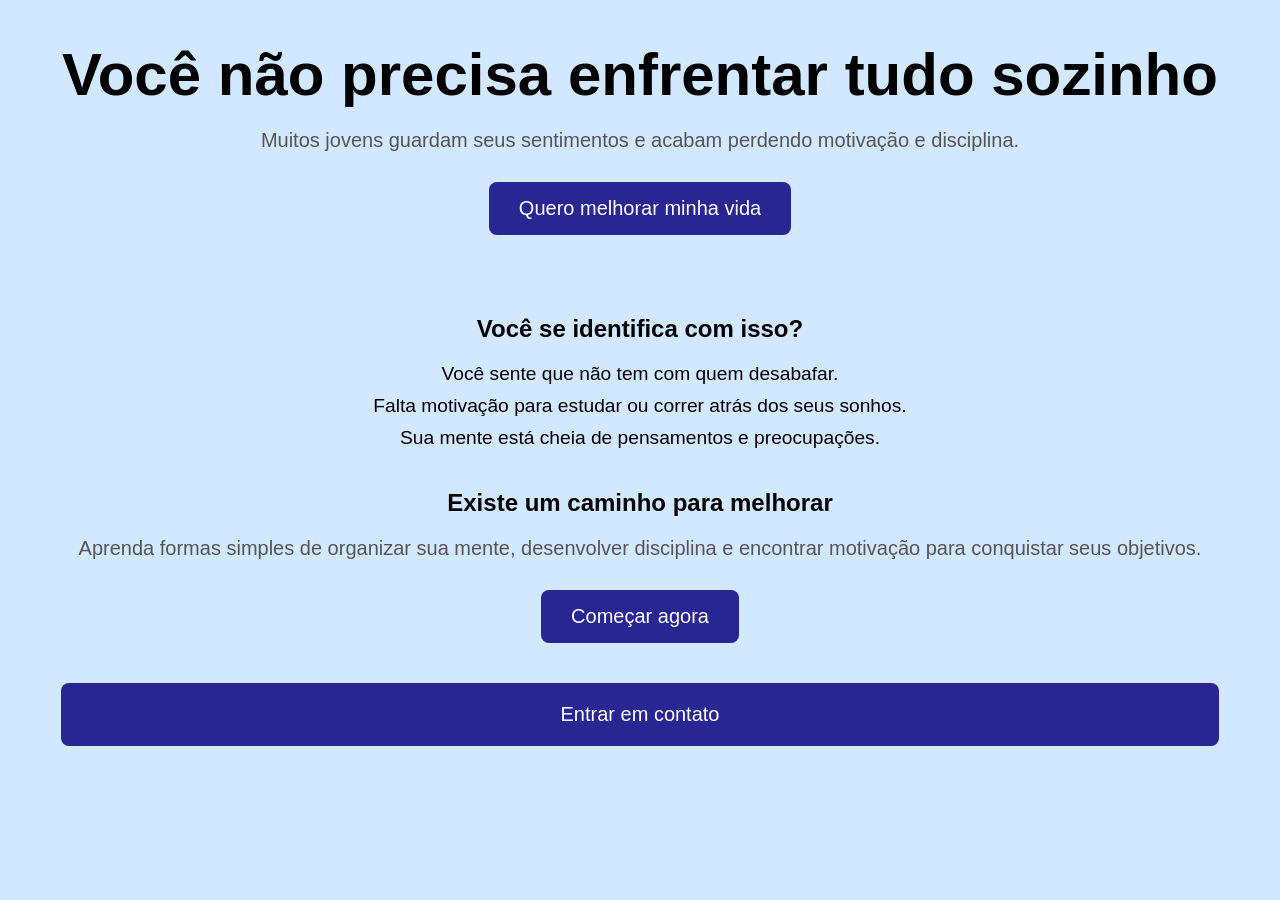
<file: index.html>
<!DOCTYPE html>
<html lang="pt-br">
<head>
    <meta charset="UTF-8">
    <meta name="viewport" content="width=device-width, initial-scale=1.0">
    <link rel="stylesheet" href="style.css">
    <title>Saúde Mental</title>
</head>
<body>
    <h1 class="hum">Você não precisa enfrentar tudo sozinho</h1>
    <p class="subtitulo">Muitos jovens guardam seus sentimentos e acabam perdendo motivação e disciplina.</p>
    <a href="#" class="botao">Quero melhorar minha vida</a>
    <h2>Você se identifica com isso?</h2>
    <div class="paragrafo">
        <p>Você sente que não tem com quem desabafar.</p>
        <p>Falta motivação para estudar ou correr atrás dos seus sonhos.</p>
        <p>Sua mente está cheia de pensamentos e preocupações.</p>
    </div>
    <h2>Existe um caminho para melhorar</h2>
    <p class="subtitulo">Aprenda formas simples de organizar sua mente, desenvolver disciplina e encontrar motivação para conquistar seus objetivos.</p>
    <a href="#" class="botao">Começar agora</a>
    <a href="contato.html" class="botaoum">Entrar em contato</a>
</body>
</html>
</file>
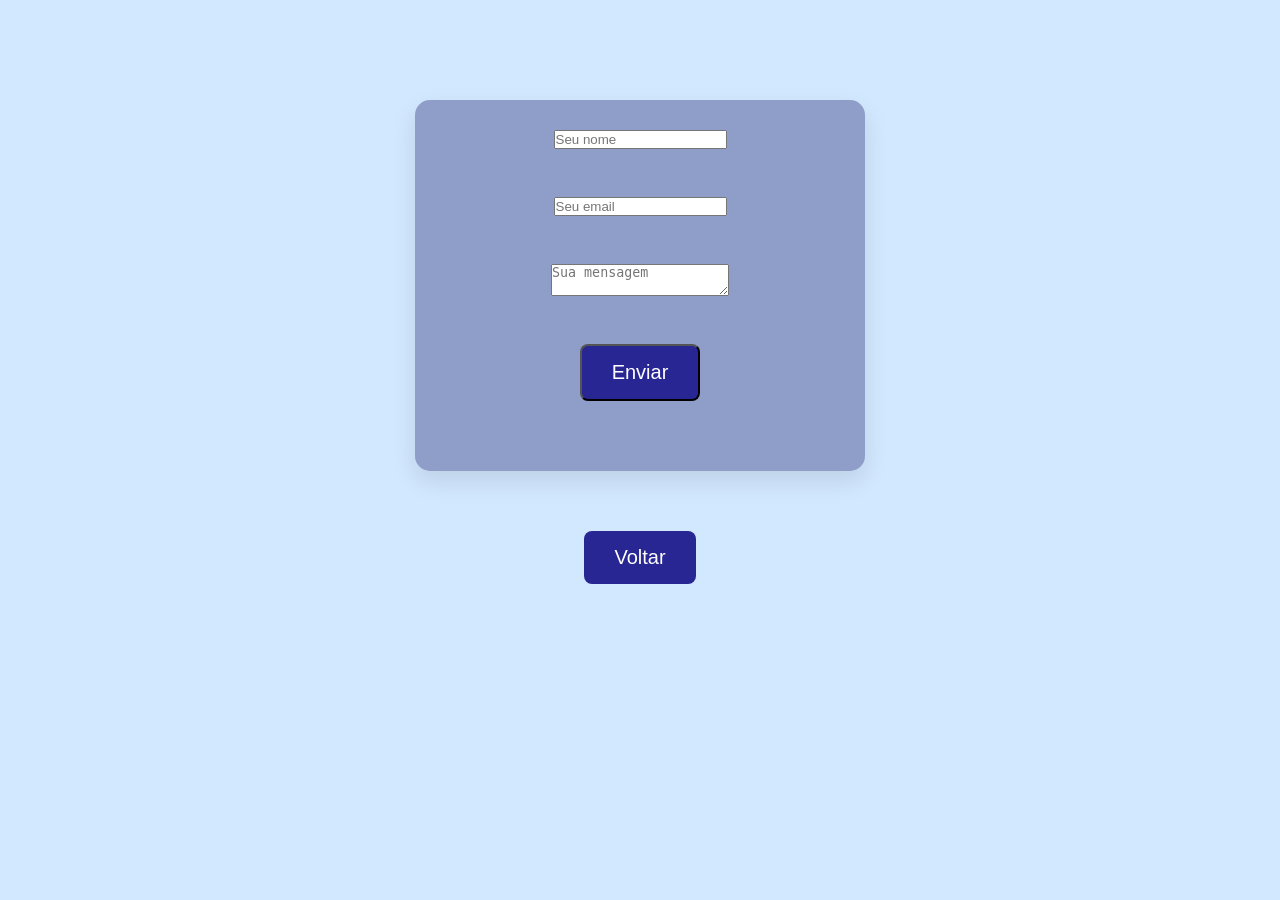
<file: contato.html>
<!DOCTYPE html>
<html lang="pt-br">
<head>
    <meta charset="UTF-8">
    <meta name="viewport" content="width=device-width, initial-scale=1.0">
    <title>Contato</title>
    <link rel="stylesheet" href="style.css">
</head>
<body>
    <form>
        <input type="text" placeholder="Seu nome"><br>
        <input type="email" placeholder="Seu email"><br>
        <textarea placeholder="Sua mensagem"></textarea><br>
        <button type="submit" class="botao">Enviar</button>    
    </form>
    <a href="index.html" class="botao">Voltar</a>
</body>
</html>
</file>
<file: style.css>
*{
    margin: 0;
    padding: 0;
    box-sizing: border-box;
}

body{
    background-color: #d2e8ff;
    font-family: 'Montserrat', sans-serif;
    text-align: center;
    padding: 40px;
}

.hum{
    font-size: 60px;
    margin-bottom: 20px;
}

.subtitulo{
    font-size: 20px;
    margin-bottom: 30px;
    color: #555;
}

.botao{
    display: inline-block;
    background-color: #282692;
    color: white;
    padding: 15px 30px;
    text-decoration: none;
    border-radius: 8px;
    font-size: 20px;
    margin-bottom: 40px;
    transition: 0.3s;
}

.botao:hover{
    background-color: #4f4db8;
}

.paragrafo p{
    font-size: larger;
    margin: 10px 0;
    border-radius: 8px;
}

h2{
    margin-top: 40px;
    margin-bottom: 20px;
}

.botaoum{
    display: inline-block;
    text-align: center;
    background-color: #282692;
    color: white;
    padding: 20px 500px;
    text-decoration: none;
    border-radius: 8px;
    font-size: 20px;
    margin-bottom: 40px;
    transition: 0.3s;
}
.botaoum:hover{
    background-color: #4f4db8;
}

form {
    display: flex;
    flex-direction: column;
    align-items: center;
    gap: 15px; 
    max-width: 450px;
    margin: 60px auto;
    padding: 30px;
    background-color: #8f9dc9;
    border-radius: 15px;
    box-shadow: 0 10px 25px rgba(0,0,0,0.1);
}
</file>
